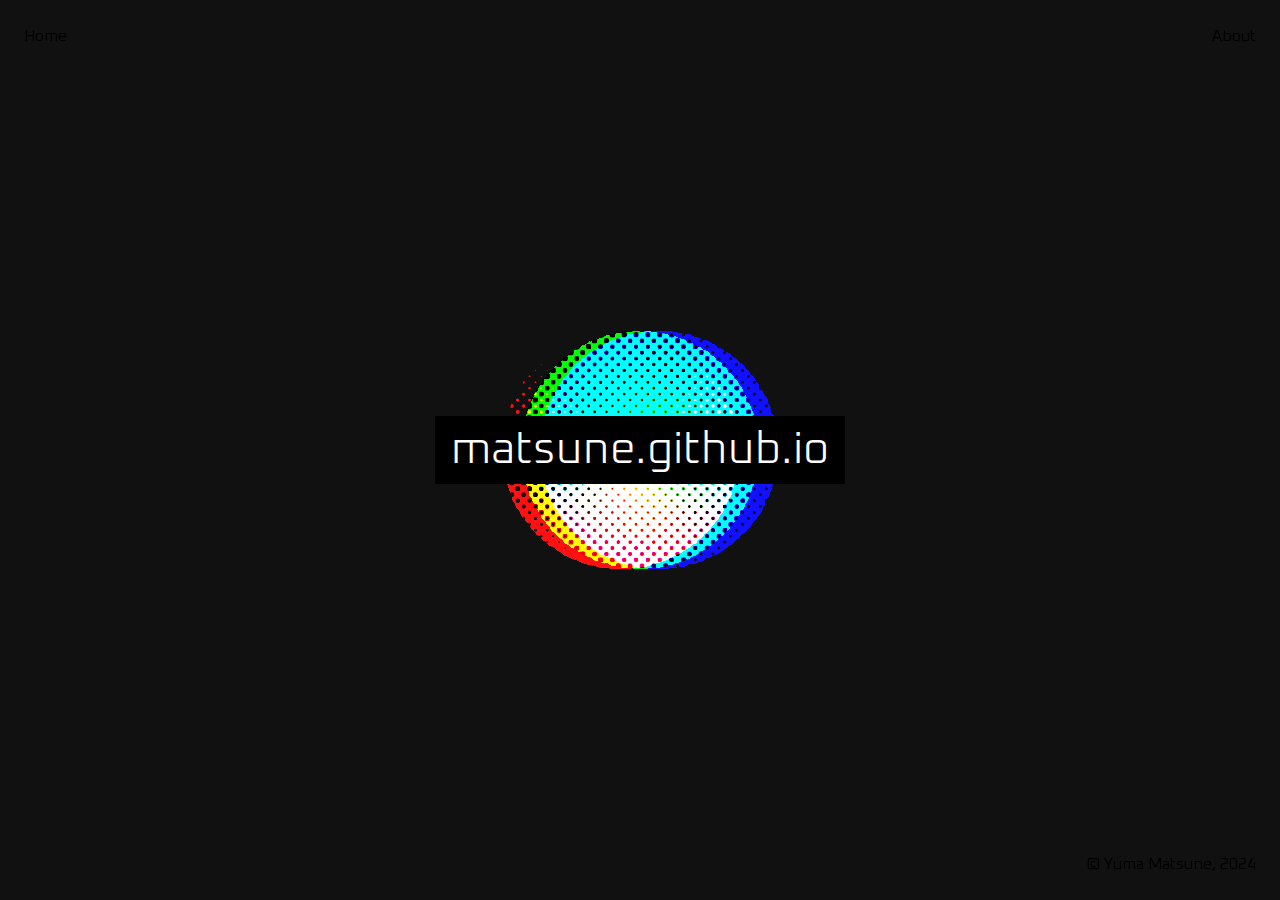
<file: index.html>
<!DOCTYPE html><html lang="en"><head><meta charSet="utf-8"/><meta name="viewport" content="width=device-width"/><meta name="next-head-count" content="2"/><title>matsune.github.io</title><meta name="description" content="matsune&#x27;s page"/><meta property="og:type" content="website"/><meta property="og:title" content="matsune.github.io"/><meta property="og:description" content="matsune&#x27;s page"/><meta property="og:url" content="https://matsune.github.io"/><meta property="og:image" content="https://matsune.github.io/ogp.png"/><meta property="og:site_name" content="matsune.github.io"/><meta name="twitter:card" content="summary_large_image"/><link rel="preload" href="/_next/static/media/946a1ee6daf04c65-s.p.woff2" as="font" type="font/woff2" crossorigin="anonymous" data-next-font="size-adjust"/><link rel="preload" href="/_next/static/css/fdef8845539be7b5.css" as="style" crossorigin=""/><link rel="stylesheet" href="/_next/static/css/fdef8845539be7b5.css" crossorigin="" data-n-g=""/><noscript data-n-css=""></noscript><script defer="" crossorigin="" nomodule="" src="/_next/static/chunks/polyfills-c67a75d1b6f99dc8.js"></script><script src="/_next/static/chunks/webpack-ee7e63bc15b31913.js" defer="" crossorigin=""></script><script src="/_next/static/chunks/framework-28fb632452810d26.js" defer="" crossorigin=""></script><script src="/_next/static/chunks/main-a25bb6cd49197ab7.js" defer="" crossorigin=""></script><script src="/_next/static/chunks/pages/_app-81bc0d11b62de42f.js" defer="" crossorigin=""></script><script src="/_next/static/chunks/pages/index-20705be5953d51b5.js" defer="" crossorigin=""></script><script src="/_next/static/Yi9E5rLfU-WfiVbYLKLre/_buildManifest.js" defer="" crossorigin=""></script><script src="/_next/static/Yi9E5rLfU-WfiVbYLKLre/_ssgManifest.js" defer="" crossorigin=""></script></head><body><div id="__next"><div class="__className_04a892"><div class="fixed w-screen h-screen z-0"><div style="position:relative;width:100%;height:100%;overflow:hidden;pointer-events:auto;background-color:#111111"><div style="width:100%;height:100%"><canvas style="display:block"></canvas></div></div></div><header class="fixed top-0 left-0 w-full z-50 p-6 flex "><a href="/">Home</a><div class="flex-grow"></div><a href="/about">About</a></header><div style="opacity:0"><main class="relative w-screen h-screen flex justify-center items-center z-10 pointer-events-none"><h1 class="font-light text-5vmin text-white bg-black px-4">matsune.github.io</h1></main><footer class="fixed left-0 bottom-0 w-full z-50 p-6 text-right"><p>©︎ Yuma Matsune, 2024</p></footer></div></div></div><script id="__NEXT_DATA__" type="application/json" crossorigin="">{"props":{"pageProps":{}},"page":"/","query":{},"buildId":"Yi9E5rLfU-WfiVbYLKLre","nextExport":true,"autoExport":true,"isFallback":false,"scriptLoader":[]}</script></body></html>
</file>
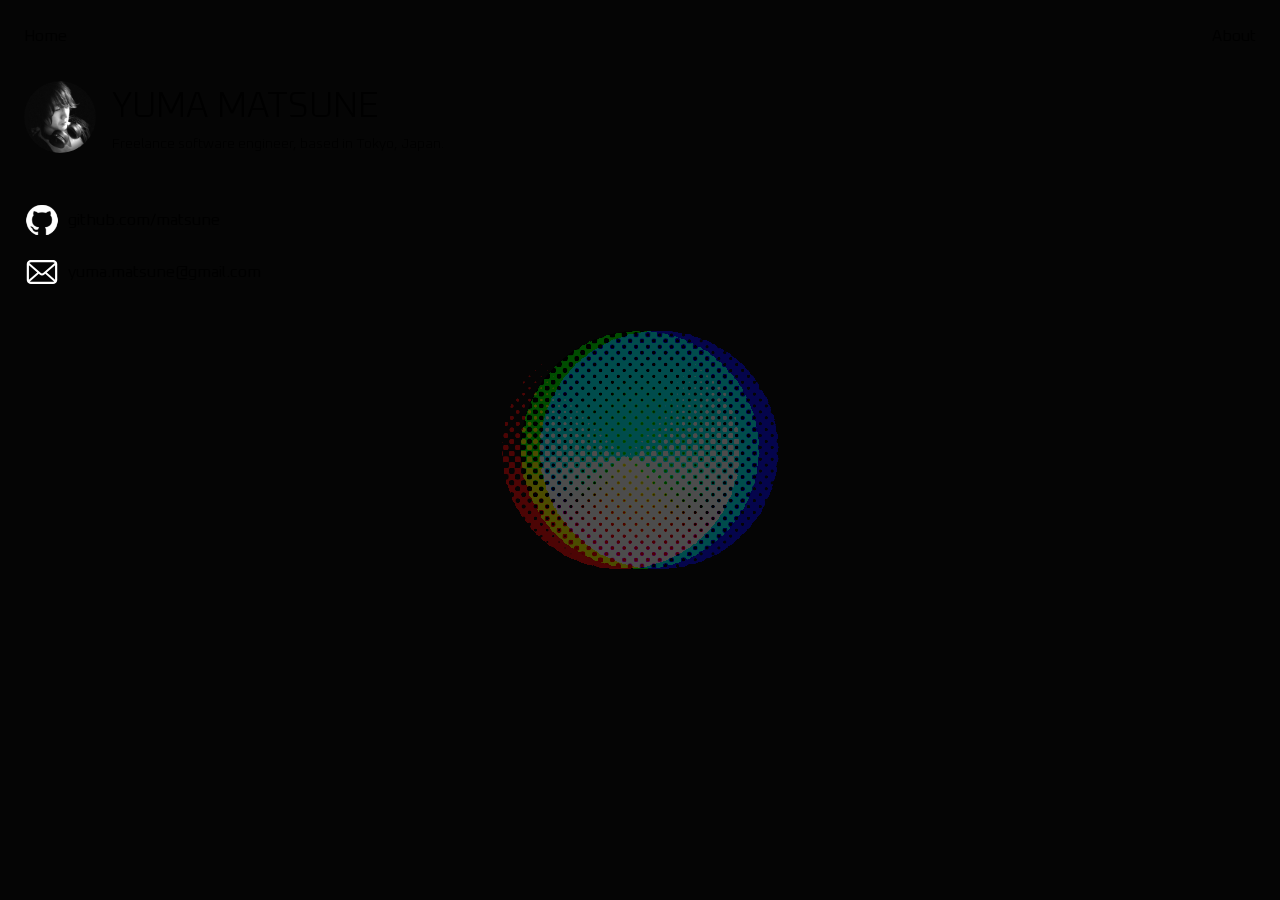
<file: about.html>
<!DOCTYPE html><html lang="en"><head><meta charSet="utf-8"/><meta name="viewport" content="width=device-width"/><meta name="next-head-count" content="2"/><title>matsune.github.io</title><meta name="description" content="matsune&#x27;s page"/><meta property="og:type" content="website"/><meta property="og:title" content="matsune.github.io"/><meta property="og:description" content="matsune&#x27;s page"/><meta property="og:url" content="https://matsune.github.io"/><meta property="og:image" content="https://matsune.github.io/ogp.png"/><meta property="og:site_name" content="matsune.github.io"/><meta name="twitter:card" content="summary_large_image"/><link rel="preload" href="/_next/static/media/946a1ee6daf04c65-s.p.woff2" as="font" type="font/woff2" crossorigin="anonymous" data-next-font="size-adjust"/><link rel="preload" href="/_next/static/css/fdef8845539be7b5.css" as="style" crossorigin=""/><link rel="stylesheet" href="/_next/static/css/fdef8845539be7b5.css" crossorigin="" data-n-g=""/><noscript data-n-css=""></noscript><script defer="" crossorigin="" nomodule="" src="/_next/static/chunks/polyfills-c67a75d1b6f99dc8.js"></script><script src="/_next/static/chunks/webpack-ee7e63bc15b31913.js" defer="" crossorigin=""></script><script src="/_next/static/chunks/framework-28fb632452810d26.js" defer="" crossorigin=""></script><script src="/_next/static/chunks/main-a25bb6cd49197ab7.js" defer="" crossorigin=""></script><script src="/_next/static/chunks/pages/_app-81bc0d11b62de42f.js" defer="" crossorigin=""></script><script src="/_next/static/chunks/pages/about-1774ad730a41be0a.js" defer="" crossorigin=""></script><script src="/_next/static/Yi9E5rLfU-WfiVbYLKLre/_buildManifest.js" defer="" crossorigin=""></script><script src="/_next/static/Yi9E5rLfU-WfiVbYLKLre/_ssgManifest.js" defer="" crossorigin=""></script></head><body><div id="__next"><div class="__className_04a892"><div class="fixed w-screen h-screen z-0"><div style="position:relative;width:100%;height:100%;overflow:hidden;pointer-events:auto;background-color:#111111"><div style="width:100%;height:100%"><canvas style="display:block"></canvas></div></div></div><header class="fixed top-0 left-0 w-full z-50 p-6 flex "><a href="/">Home</a><div class="flex-grow"></div><a href="/about">About</a></header><div style="opacity:0"><div style="opacity:0"><main class="relative w-screen h-screen z-10 bg-black bg-opacity-70 overflow-y-auto hidden-scrollbar"><div class="px-6 pt-[80px]"><div class="flex items-center gap-4"><img src="/avatar.jpg" class=" rounded-full w-[56px] md:w-[72px]"/><div><h1 class="text-[28px] md:text-[36px] font-light">YUMA MATSUNE</h1><p class="text-sm font-light">Freelance software engineer, based in Tokyo, Japan.</p></div></div><div class="mt-12"><div><a href="https://github.com/matsune" target="_blank" class="flex items-center gap-2"><img src="/github.png" class="w-[28px] md:w-[36px]" alt="github.com/matsune"/>github.com/matsune</a></div><div class="mt-4"><a href="mailto:yuma.matsune@gmail.com" target="_blank" class="flex items-center gap-2"><img src="/mail.svg" class="w-[28px] md:w-[36px]" alt="email"/>yuma.matsune@gmail.com</a></div></div></div></main></div></div></div></div><script id="__NEXT_DATA__" type="application/json" crossorigin="">{"props":{"pageProps":{}},"page":"/about","query":{},"buildId":"Yi9E5rLfU-WfiVbYLKLre","nextExport":true,"autoExport":true,"isFallback":false,"scriptLoader":[]}</script></body></html>
</file>
<file: _next/static/css/fdef8845539be7b5.css>
/*
! tailwindcss v3.4.1 | MIT License | https://tailwindcss.com
*/*,:after,:before{box-sizing:border-box;border:0 solid #e5e7eb}:after,:before{--tw-content:""}:host,html{line-height:1.5;-webkit-text-size-adjust:100%;-moz-tab-size:4;-o-tab-size:4;tab-size:4;font-family:ui-sans-serif,system-ui,sans-serif,Apple Color Emoji,Segoe UI Emoji,Segoe UI Symbol,Noto Color Emoji;font-feature-settings:normal;font-variation-settings:normal;-webkit-tap-highlight-color:transparent}body{margin:0;line-height:inherit}hr{height:0;color:inherit;border-top-width:1px}abbr:where([title]){-webkit-text-decoration:underline dotted;text-decoration:underline dotted}h1,h2,h3,h4,h5,h6{font-size:inherit;font-weight:inherit}a{color:inherit;text-decoration:inherit}b,strong{font-weight:bolder}code,kbd,pre,samp{font-family:ui-monospace,SFMono-Regular,Menlo,Monaco,Consolas,Liberation Mono,Courier New,monospace;font-feature-settings:normal;font-variation-settings:normal;font-size:1em}small{font-size:80%}sub,sup{font-size:75%;line-height:0;position:relative;vertical-align:baseline}sub{bottom:-.25em}sup{top:-.5em}table{text-indent:0;border-color:inherit;border-collapse:collapse}button,input,optgroup,select,textarea{font-family:inherit;font-feature-settings:inherit;font-variation-settings:inherit;font-size:100%;font-weight:inherit;line-height:inherit;color:inherit;margin:0;padding:0}button,select{text-transform:none}[type=button],[type=reset],[type=submit],button{-webkit-appearance:button;background-color:transparent;background-image:none}:-moz-focusring{outline:auto}:-moz-ui-invalid{box-shadow:none}progress{vertical-align:baseline}::-webkit-inner-spin-button,::-webkit-outer-spin-button{height:auto}[type=search]{-webkit-appearance:textfield;outline-offset:-2px}::-webkit-search-decoration{-webkit-appearance:none}::-webkit-file-upload-button{-webkit-appearance:button;font:inherit}summary{display:list-item}blockquote,dd,dl,figure,h1,h2,h3,h4,h5,h6,hr,p,pre{margin:0}fieldset{margin:0}fieldset,legend{padding:0}menu,ol,ul{list-style:none;margin:0;padding:0}dialog{padding:0}textarea{resize:vertical}input::-moz-placeholder,textarea::-moz-placeholder{opacity:1;color:#9ca3af}input::placeholder,textarea::placeholder{opacity:1;color:#9ca3af}[role=button],button{cursor:pointer}:disabled{cursor:default}audio,canvas,embed,iframe,img,object,svg,video{display:block;vertical-align:middle}img,video{max-width:100%;height:auto}[hidden]{display:none}*,:after,:before{--tw-border-spacing-x:0;--tw-border-spacing-y:0;--tw-translate-x:0;--tw-translate-y:0;--tw-rotate:0;--tw-skew-x:0;--tw-skew-y:0;--tw-scale-x:1;--tw-scale-y:1;--tw-pan-x: ;--tw-pan-y: ;--tw-pinch-zoom: ;--tw-scroll-snap-strictness:proximity;--tw-gradient-from-position: ;--tw-gradient-via-position: ;--tw-gradient-to-position: ;--tw-ordinal: ;--tw-slashed-zero: ;--tw-numeric-figure: ;--tw-numeric-spacing: ;--tw-numeric-fraction: ;--tw-ring-inset: ;--tw-ring-offset-width:0px;--tw-ring-offset-color:#fff;--tw-ring-color:rgba(59,130,246,.5);--tw-ring-offset-shadow:0 0 #0000;--tw-ring-shadow:0 0 #0000;--tw-shadow:0 0 #0000;--tw-shadow-colored:0 0 #0000;--tw-blur: ;--tw-brightness: ;--tw-contrast: ;--tw-grayscale: ;--tw-hue-rotate: ;--tw-invert: ;--tw-saturate: ;--tw-sepia: ;--tw-drop-shadow: ;--tw-backdrop-blur: ;--tw-backdrop-brightness: ;--tw-backdrop-contrast: ;--tw-backdrop-grayscale: ;--tw-backdrop-hue-rotate: ;--tw-backdrop-invert: ;--tw-backdrop-opacity: ;--tw-backdrop-saturate: ;--tw-backdrop-sepia: }::backdrop{--tw-border-spacing-x:0;--tw-border-spacing-y:0;--tw-translate-x:0;--tw-translate-y:0;--tw-rotate:0;--tw-skew-x:0;--tw-skew-y:0;--tw-scale-x:1;--tw-scale-y:1;--tw-pan-x: ;--tw-pan-y: ;--tw-pinch-zoom: ;--tw-scroll-snap-strictness:proximity;--tw-gradient-from-position: ;--tw-gradient-via-position: ;--tw-gradient-to-position: ;--tw-ordinal: ;--tw-slashed-zero: ;--tw-numeric-figure: ;--tw-numeric-spacing: ;--tw-numeric-fraction: ;--tw-ring-inset: ;--tw-ring-offset-width:0px;--tw-ring-offset-color:#fff;--tw-ring-color:rgba(59,130,246,.5);--tw-ring-offset-shadow:0 0 #0000;--tw-ring-shadow:0 0 #0000;--tw-shadow:0 0 #0000;--tw-shadow-colored:0 0 #0000;--tw-blur: ;--tw-brightness: ;--tw-contrast: ;--tw-grayscale: ;--tw-hue-rotate: ;--tw-invert: ;--tw-saturate: ;--tw-sepia: ;--tw-drop-shadow: ;--tw-backdrop-blur: ;--tw-backdrop-brightness: ;--tw-backdrop-contrast: ;--tw-backdrop-grayscale: ;--tw-backdrop-hue-rotate: ;--tw-backdrop-invert: ;--tw-backdrop-opacity: ;--tw-backdrop-saturate: ;--tw-backdrop-sepia: }.pointer-events-none{pointer-events:none}.fixed{position:fixed}.relative{position:relative}.bottom-0{bottom:0}.left-0{left:0}.top-0{top:0}.z-0{z-index:0}.z-10{z-index:10}.z-50{z-index:50}.mt-12{margin-top:3rem}.mt-4{margin-top:1rem}.flex{display:flex}.h-screen{height:100vh}.w-\[28px\]{width:28px}.w-\[56px\]{width:56px}.w-full{width:100%}.w-screen{width:100vw}.flex-grow{flex-grow:1}.items-center{align-items:center}.justify-center{justify-content:center}.gap-2{gap:.5rem}.gap-4{gap:1rem}.overflow-y-auto{overflow-y:auto}.rounded-full{border-radius:9999px}.bg-black{--tw-bg-opacity:1;background-color:rgb(0 0 0/var(--tw-bg-opacity))}.bg-opacity-70{--tw-bg-opacity:0.7}.p-6{padding:1.5rem}.px-4{padding-left:1rem;padding-right:1rem}.px-6{padding-left:1.5rem;padding-right:1.5rem}.pt-\[80px\]{padding-top:80px}.text-right{text-align:right}.text-5vmin{font-size:5vmin}.text-\[28px\]{font-size:28px}.text-sm{font-size:.875rem;line-height:1.25rem}.font-light{font-weight:300}.text-white{--tw-text-opacity:1;color:rgb(255 255 255/var(--tw-text-opacity))}.hidden-scrollbar{-ms-overflow-style:none;scrollbar-width:none}.hidden-scrollbar::-webkit-scrollbar{display:none}:root{--foreground-rgb:0,0,0;--background-start-rgb:214,219,220;--background-end-rgb:255,255,255}@media (prefers-color-scheme:dark){:root{--foreground-rgb:255,255,255;--background-start-rgb:0,0,0;--background-end-rgb:0,0,0}}body{color:rgb(var(--foreground-rgb));background:linear-gradient(to bottom,transparent,rgb(var(--background-end-rgb))) rgb(var(--background-start-rgb))}@media (min-width:768px){.md\:w-\[36px\]{width:36px}.md\:w-\[72px\]{width:72px}.md\:text-\[36px\]{font-size:36px}}@font-face{font-family:__Oxanium_04a892;font-style:normal;font-weight:200;font-display:swap;src:url(/_next/static/media/920470fac8c68c8c-s.woff2) format("woff2");unicode-range:u+0100-02af,u+0304,u+0308,u+0329,u+1e00-1e9f,u+1ef2-1eff,u+2020,u+20a0-20ab,u+20ad-20c0,u+2113,u+2c60-2c7f,u+a720-a7ff}@font-face{font-family:__Oxanium_04a892;font-style:normal;font-weight:200;font-display:swap;src:url(/_next/static/media/946a1ee6daf04c65-s.p.woff2) format("woff2");unicode-range:u+00??,u+0131,u+0152-0153,u+02bb-02bc,u+02c6,u+02da,u+02dc,u+0304,u+0308,u+0329,u+2000-206f,u+2074,u+20ac,u+2122,u+2191,u+2193,u+2212,u+2215,u+feff,u+fffd}@font-face{font-family:__Oxanium_04a892;font-style:normal;font-weight:300;font-display:swap;src:url(/_next/static/media/920470fac8c68c8c-s.woff2) format("woff2");unicode-range:u+0100-02af,u+0304,u+0308,u+0329,u+1e00-1e9f,u+1ef2-1eff,u+2020,u+20a0-20ab,u+20ad-20c0,u+2113,u+2c60-2c7f,u+a720-a7ff}@font-face{font-family:__Oxanium_04a892;font-style:normal;font-weight:300;font-display:swap;src:url(/_next/static/media/946a1ee6daf04c65-s.p.woff2) format("woff2");unicode-range:u+00??,u+0131,u+0152-0153,u+02bb-02bc,u+02c6,u+02da,u+02dc,u+0304,u+0308,u+0329,u+2000-206f,u+2074,u+20ac,u+2122,u+2191,u+2193,u+2212,u+2215,u+feff,u+fffd}@font-face{font-family:__Oxanium_04a892;font-style:normal;font-weight:400;font-display:swap;src:url(/_next/static/media/920470fac8c68c8c-s.woff2) format("woff2");unicode-range:u+0100-02af,u+0304,u+0308,u+0329,u+1e00-1e9f,u+1ef2-1eff,u+2020,u+20a0-20ab,u+20ad-20c0,u+2113,u+2c60-2c7f,u+a720-a7ff}@font-face{font-family:__Oxanium_04a892;font-style:normal;font-weight:400;font-display:swap;src:url(/_next/static/media/946a1ee6daf04c65-s.p.woff2) format("woff2");unicode-range:u+00??,u+0131,u+0152-0153,u+02bb-02bc,u+02c6,u+02da,u+02dc,u+0304,u+0308,u+0329,u+2000-206f,u+2074,u+20ac,u+2122,u+2191,u+2193,u+2212,u+2215,u+feff,u+fffd}@font-face{font-family:__Oxanium_04a892;font-style:normal;font-weight:500;font-display:swap;src:url(/_next/static/media/920470fac8c68c8c-s.woff2) format("woff2");unicode-range:u+0100-02af,u+0304,u+0308,u+0329,u+1e00-1e9f,u+1ef2-1eff,u+2020,u+20a0-20ab,u+20ad-20c0,u+2113,u+2c60-2c7f,u+a720-a7ff}@font-face{font-family:__Oxanium_04a892;font-style:normal;font-weight:500;font-display:swap;src:url(/_next/static/media/946a1ee6daf04c65-s.p.woff2) format("woff2");unicode-range:u+00??,u+0131,u+0152-0153,u+02bb-02bc,u+02c6,u+02da,u+02dc,u+0304,u+0308,u+0329,u+2000-206f,u+2074,u+20ac,u+2122,u+2191,u+2193,u+2212,u+2215,u+feff,u+fffd}@font-face{font-family:__Oxanium_04a892;font-style:normal;font-weight:600;font-display:swap;src:url(/_next/static/media/920470fac8c68c8c-s.woff2) format("woff2");unicode-range:u+0100-02af,u+0304,u+0308,u+0329,u+1e00-1e9f,u+1ef2-1eff,u+2020,u+20a0-20ab,u+20ad-20c0,u+2113,u+2c60-2c7f,u+a720-a7ff}@font-face{font-family:__Oxanium_04a892;font-style:normal;font-weight:600;font-display:swap;src:url(/_next/static/media/946a1ee6daf04c65-s.p.woff2) format("woff2");unicode-range:u+00??,u+0131,u+0152-0153,u+02bb-02bc,u+02c6,u+02da,u+02dc,u+0304,u+0308,u+0329,u+2000-206f,u+2074,u+20ac,u+2122,u+2191,u+2193,u+2212,u+2215,u+feff,u+fffd}@font-face{font-family:__Oxanium_04a892;font-style:normal;font-weight:700;font-display:swap;src:url(/_next/static/media/920470fac8c68c8c-s.woff2) format("woff2");unicode-range:u+0100-02af,u+0304,u+0308,u+0329,u+1e00-1e9f,u+1ef2-1eff,u+2020,u+20a0-20ab,u+20ad-20c0,u+2113,u+2c60-2c7f,u+a720-a7ff}@font-face{font-family:__Oxanium_04a892;font-style:normal;font-weight:700;font-display:swap;src:url(/_next/static/media/946a1ee6daf04c65-s.p.woff2) format("woff2");unicode-range:u+00??,u+0131,u+0152-0153,u+02bb-02bc,u+02c6,u+02da,u+02dc,u+0304,u+0308,u+0329,u+2000-206f,u+2074,u+20ac,u+2122,u+2191,u+2193,u+2212,u+2215,u+feff,u+fffd}@font-face{font-family:__Oxanium_04a892;font-style:normal;font-weight:800;font-display:swap;src:url(/_next/static/media/920470fac8c68c8c-s.woff2) format("woff2");unicode-range:u+0100-02af,u+0304,u+0308,u+0329,u+1e00-1e9f,u+1ef2-1eff,u+2020,u+20a0-20ab,u+20ad-20c0,u+2113,u+2c60-2c7f,u+a720-a7ff}@font-face{font-family:__Oxanium_04a892;font-style:normal;font-weight:800;font-display:swap;src:url(/_next/static/media/946a1ee6daf04c65-s.p.woff2) format("woff2");unicode-range:u+00??,u+0131,u+0152-0153,u+02bb-02bc,u+02c6,u+02da,u+02dc,u+0304,u+0308,u+0329,u+2000-206f,u+2074,u+20ac,u+2122,u+2191,u+2193,u+2212,u+2215,u+feff,u+fffd}@font-face{font-family:__Oxanium_Fallback_04a892;src:local("Arial");ascent-override:75.64%;descent-override:20.11%;line-gap-override:23.94%;size-adjust:104.44%}.__className_04a892{font-family:__Oxanium_04a892,__Oxanium_Fallback_04a892;font-style:normal}
</file>
